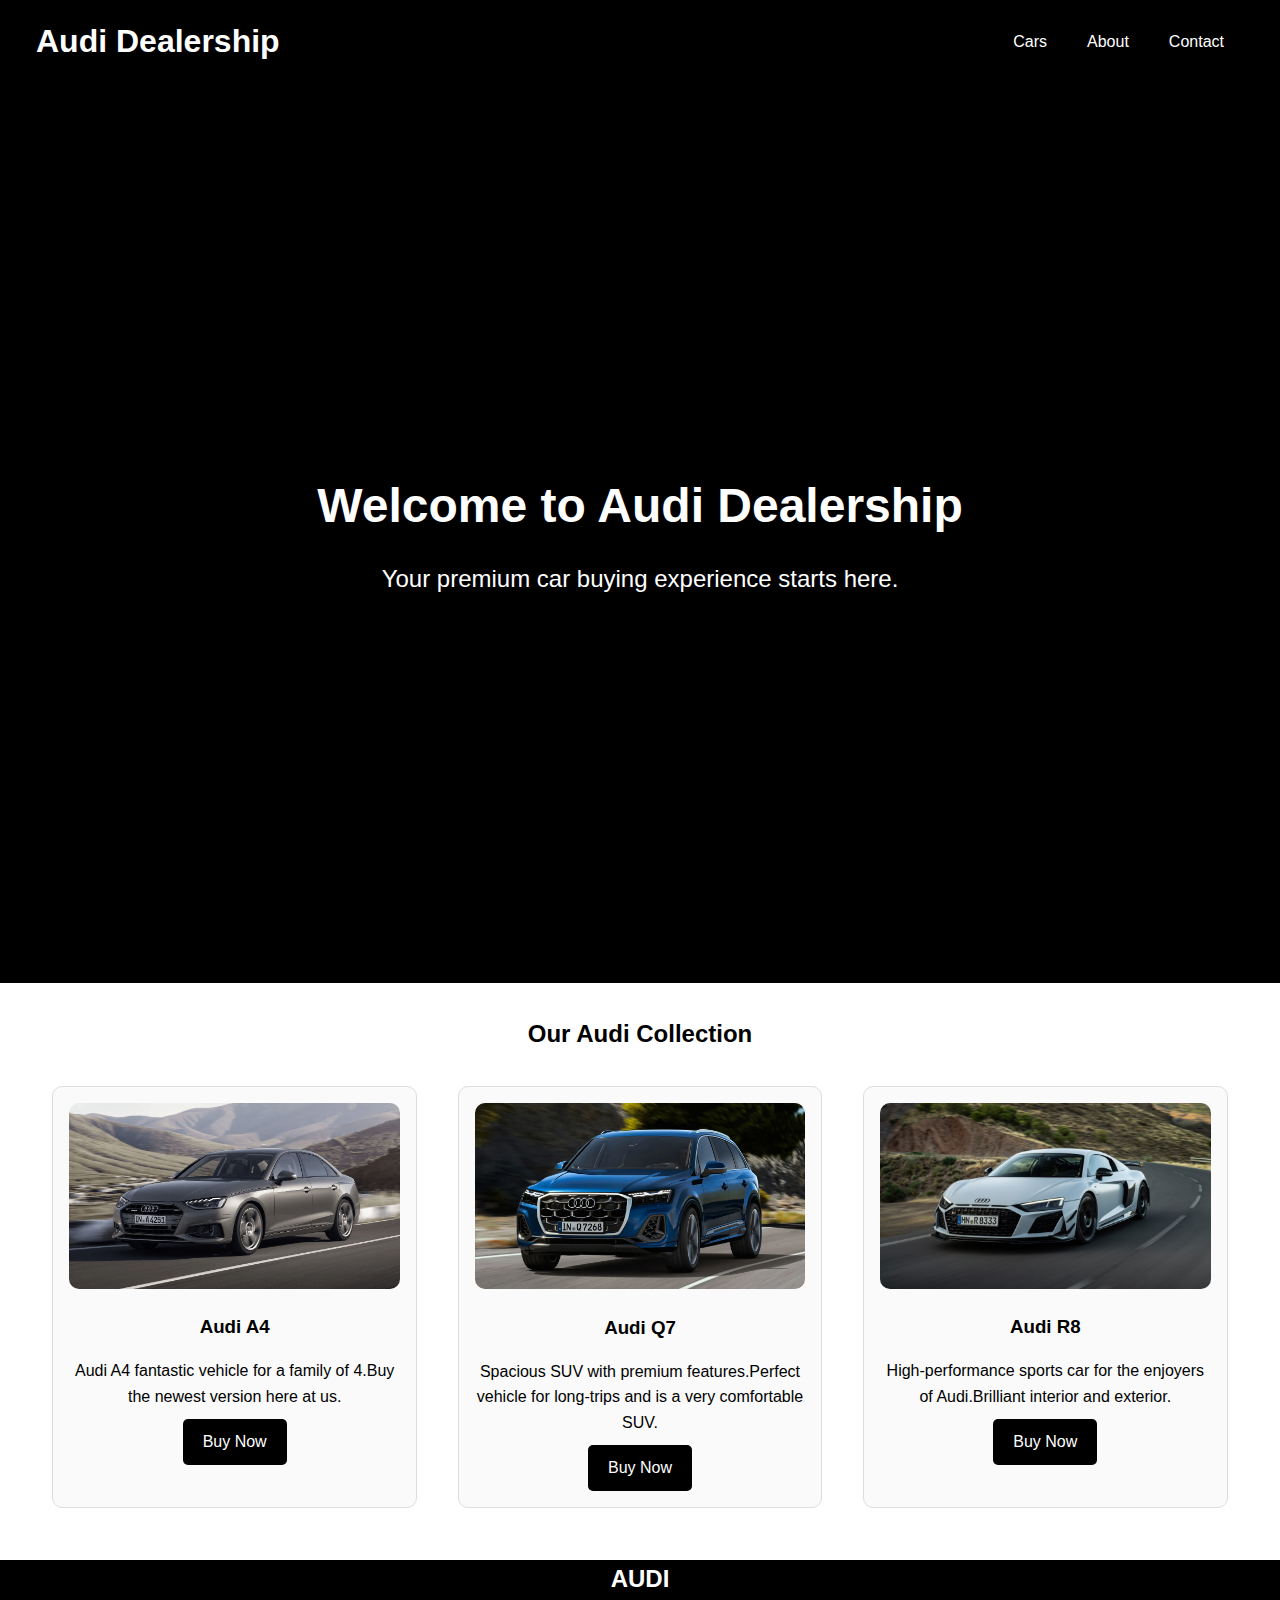
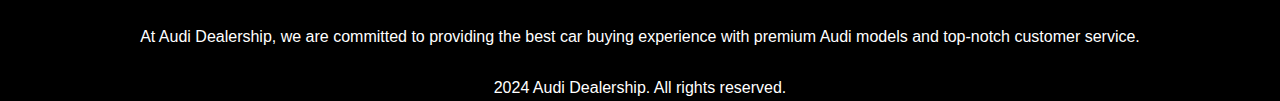
<file: FIRSTPROJECT/index.html>
<!DOCTYPE html>
<html lang="en">
<head>
    <meta charset="UTF-8">
    <meta name="viewport" content="width=device-width, initial-scale=1.0">
    <meta http-equiv="X-UA-Compatible" content="ie=edge">
    <title>Audi Dealership</title>
    <link rel="stylesheet" href="style.css">
</head>
<body>
    <!-- Navbar -->
    <nav>
        <div class="logo">
            <h1>Audi Dealership</h1>
        </div>
        <ul>
            <li><a href="cars.html">Cars</a></li>
            <li><a href="aboutus.html">About</a></li>
            <li><a href="contact.html">Contact</a></li>
        </ul>
    </nav>

    <!-- Home Section -->
    <section id="home">
        <div class="home-content">
            <h2>Welcome to Audi Dealership</h2>
            <p>Your premium car buying experience starts here.</p>
        </div>
    </section>

    <!-- Cars Section -->
    <section id="cars">
        <h2>Our Audi Collection</h2>
        <div class="car-list">
            <div class="car-item">
                <img src="images/audia4.png" alt="Audi A4">
                <h3>Audi A4</h3>
                <p>Audi A4 fantastic vehicle for a family of 4.Buy the newest version here at us.</p>
                <a href="#" class="buy-now-btn">Buy Now</a>
            </div>
            <div class="car-item">
                <img src="images/audi-q7.webp" alt="Audi Q7">
                <h3>Audi Q7</h3>
                <p>Spacious SUV with premium features.Perfect vehicle for long-trips and is a very comfortable SUV.</p>
                <a href="#" class="buy-now-btn">Buy Now</a>
            </div>
            <div class="car-item">
                <img src="images/audi-r8.avif" alt="Audi R8">
                <h3>Audi R8</h3>
                <p>High-performance sports car for the enjoyers of Audi.Brilliant interior and exterior.</p>
                <a href="#" class="buy-now-btn">Buy Now</a>
            </div>
        </div>
    </section>
    <section id="about">
        <h2>AUDI</h2>
        <br>
        <p>At Audi Dealership, we are committed to providing the best car buying experience with premium Audi models and top-notch customer service.</p>
    </section>
    <br>
    <footer>
        <div class="footer-content">
            <p> 2024 Audi Dealership. All rights reserved.</p>
        </div>
    </footer>
</body>
</html>
</file>
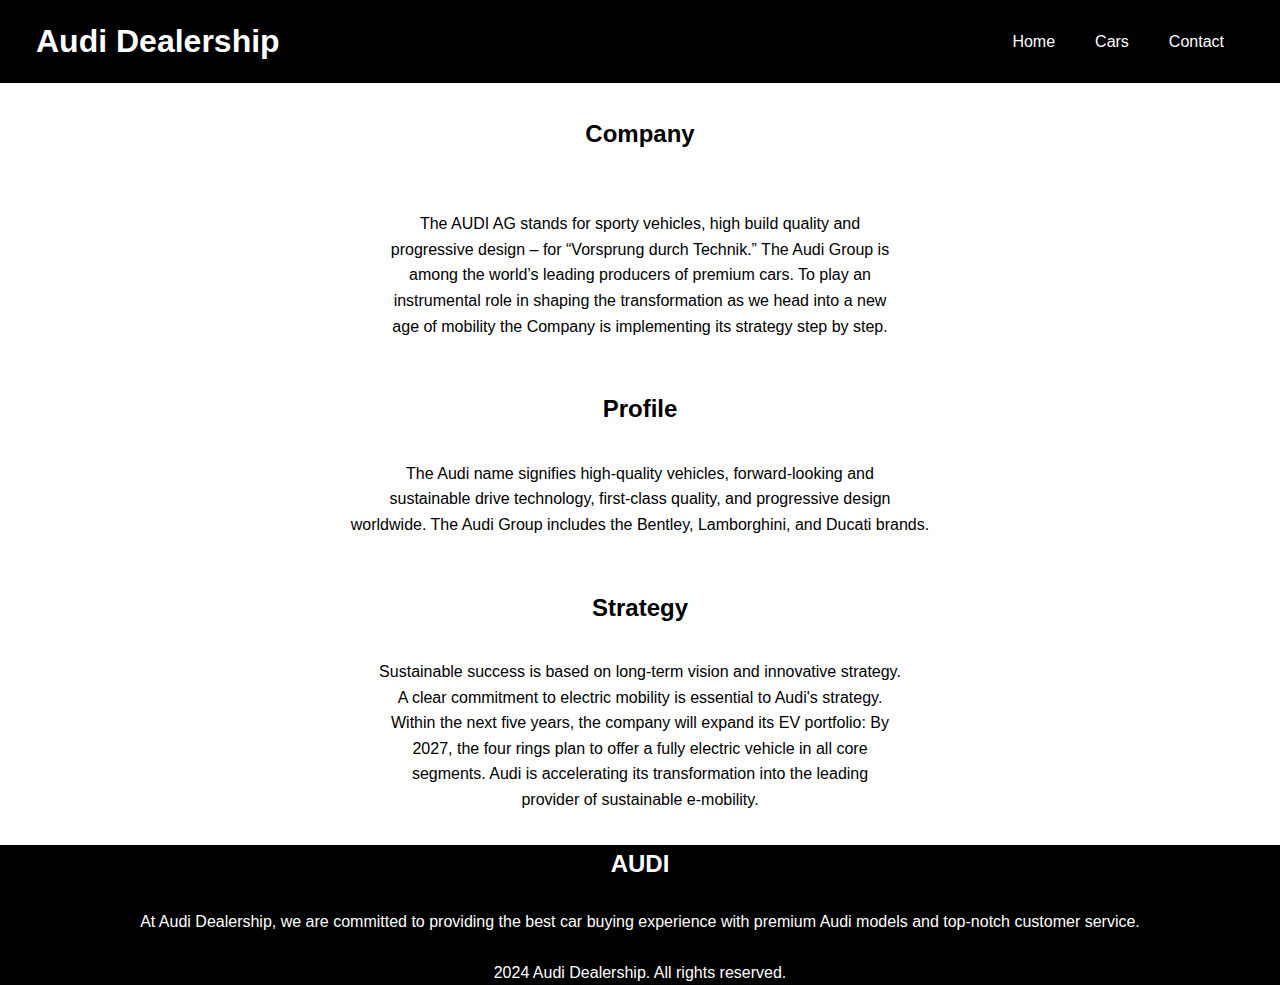
<file: FIRSTPROJECT/aboutus.html>
<!DOCTYPE html>
<html lang="en">
<head>
    <meta charset="UTF-8">
    <meta name="viewport" content="width=device-width, initial-scale=1.0">
    <meta http-equiv="X-UA-Compatible" content="ie=edge">
    <title>Audi Dealership</title>
    <link rel="stylesheet" href="style.css">
</head>
<body>
    <!-- Navbar -->
    <nav>
        <div class="logo">
            <h1>Audi Dealership</h1>
        </div>
        <ul>
            <li><a href="index.html">Home</a></li>
            <li><a href="cars.html">Cars</a></li>
            <li><a href="contact.html">Contact</a></li>
        </ul>
    </nav>

    <!-- Cars Section -->
    <section id="cars">
       <h2>Company</h2>
       <br>
       <p>The AUDI AG stands for sporty vehicles, high build quality and <br> progressive design – for “Vorsprung durch Technik.” The Audi Group is <br> among the world’s leading producers of premium cars. To play an <br> instrumental role in shaping the transformation as we head into a new <br> age of mobility the Company is implementing its strategy step by step.</p>
       <br><br>
       <h2>Profile</h2>
       <p>The Audi name signifies high-quality vehicles, forward-looking and <br>
        sustainable drive technology, first-class quality, and progressive design <br>
        worldwide. The Audi Group includes the Bentley, Lamborghini, and Ducati brands.</p>
        <br><br>
        <h2>Strategy</h2>
        <p>Sustainable success is based on long-term vision and innovative strategy. <br>
            A clear commitment to electric mobility is essential to Audi's strategy. <br>
            Within the next five years, the company will expand its EV portfolio: By <br>
            2027, the four rings plan to offer a fully electric vehicle in all core <br>
            segments. Audi is accelerating its transformation into the leading <br>
            provider of sustainable e-mobility.</p>
    </section>
    <section id="about">
        <h2>AUDI</h2>
        <br>
        <p>At Audi Dealership, we are committed to providing the best car buying experience with premium Audi models and top-notch customer service.</p>
    </section>
    <br>
    <footer>
        <div class="footer-content">
            <p> 2024 Audi Dealership. All rights reserved.</p>
        </div>
    </footer>
</body>
</html>
</file>
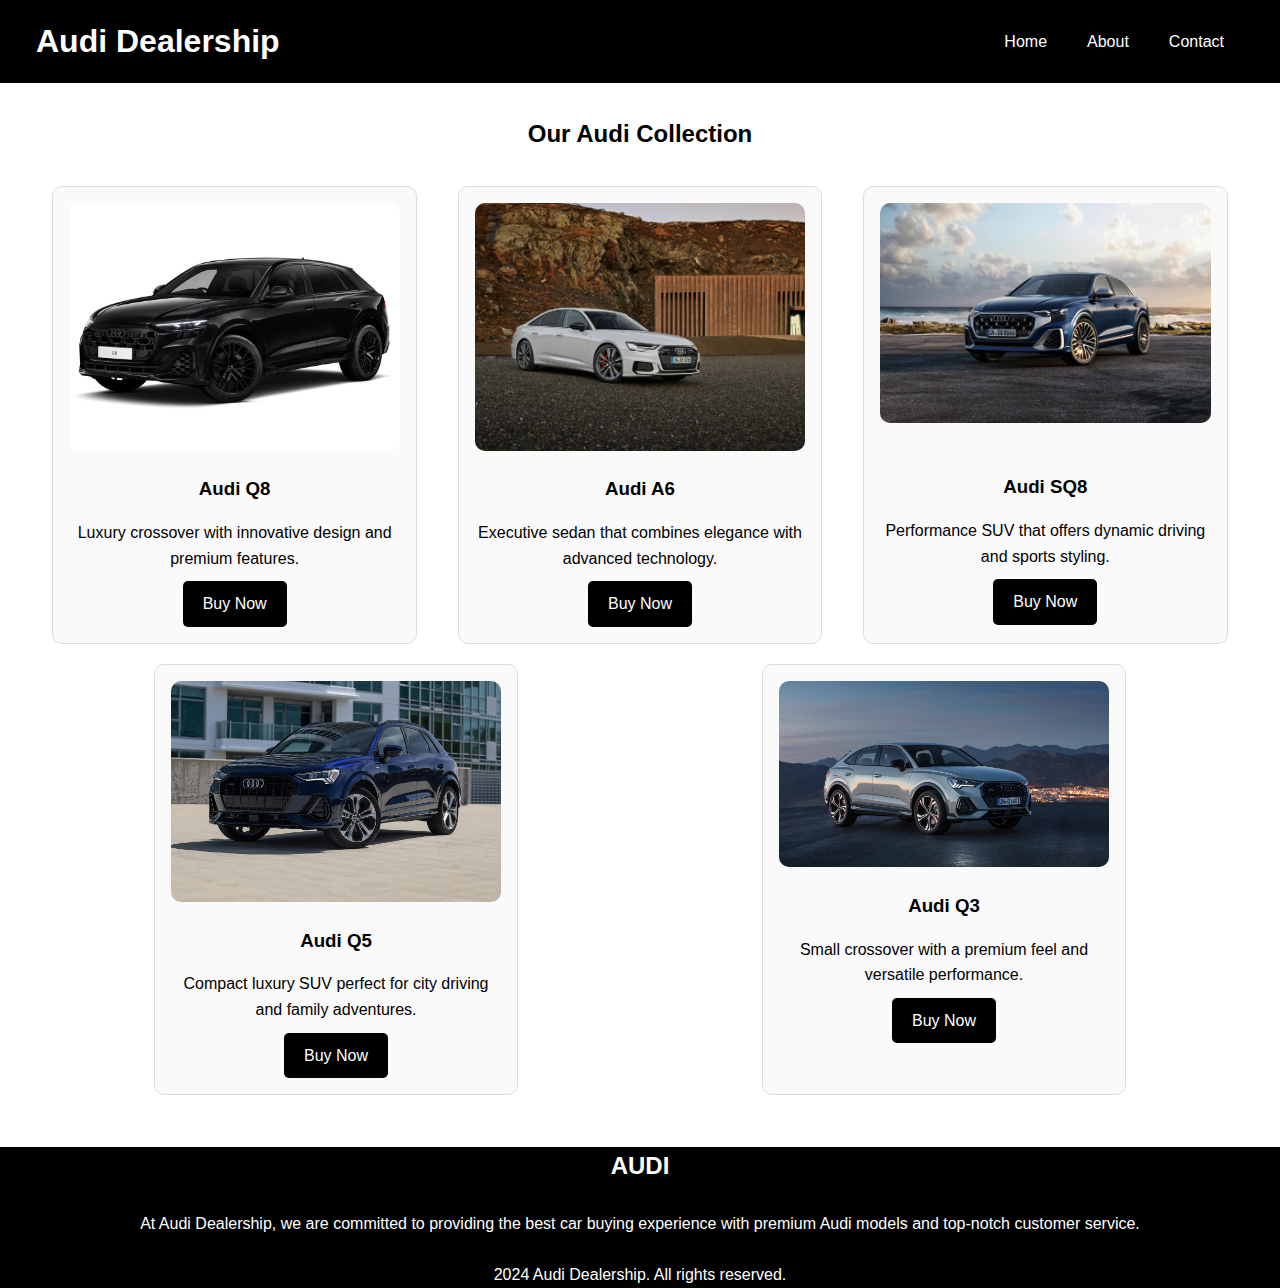
<file: FIRSTPROJECT/cars.html>
<!DOCTYPE html>
<html lang="en">
<head>
    <meta charset="UTF-8">
    <meta name="viewport" content="width=device-width, initial-scale=1.0">
    <meta http-equiv="X-UA-Compatible" content="ie=edge">
    <title>Audi Cars - Audi Dealership</title>
    <link rel="stylesheet" href="style.css">
</head>
<body>
    <!-- Navbar -->
    <nav>
        <div class="logo">
            <h1>Audi Dealership</h1>
        </div>
        <ul>
            <li><a href="index.html">Home</a></li>
            <li><a href="aboutus.html">About</a></li>
            <li><a href="contact.html">Contact</a></li>
        </ul>
    </nav>

    <!-- Cars Section -->
    <section id="cars">
        <h2>Our Audi Collection</h2>
        <div class="car-list">
            <!-- Audi Q8 -->
            <div class="car-item">
                <img src="images/q8.jpg" alt="Audi Q8">
                <h3>Audi Q8</h3>
                <p>Luxury crossover with innovative design and premium features.</p>
                <a href="#" class="buy-now-btn">Buy Now</a>
            </div>
            <!-- Audi A6 -->
            <div class="car-item">
                <img src="images/a6.jpg" alt="Audi A6">
                <h3>Audi A6</h3>
                <p>Executive sedan that combines elegance with advanced technology.</p>
                <a href="#" class="buy-now-btn">Buy Now</a>
            </div>
            <!-- Audi SQ8 -->
            <div class="car-item">
                <img src="images/sq8.jpg" alt="Audi SQ8">
                <br><br>
                <h3>Audi SQ8</h3>
                <p>Performance SUV that offers dynamic driving and sports styling.</p>
                <a href="#" class="buy-now-btn">Buy Now</a>
            </div>
            <!-- Audi Q5 -->
            <div class="car-item">
                <img src="images/q5.png" alt="Audi Q5">
                <h3>Audi Q5</h3>
                <p>Compact luxury SUV perfect for city driving and family adventures.</p>
                <a href="#" class="buy-now-btn">Buy Now</a>
            </div>
            <!-- Audi Q3 -->
            <div class="car-item">
                <img src="images/q3.jpeg" alt="Audi Q3">
                <br>
                <h3>Audi Q3</h3>
                <p>Small crossover with a premium feel and versatile performance.</p>
                <a href="#" class="buy-now-btn">Buy Now</a>
            </div>
        </div>
    </section>

    <section id="about">
        <h2>AUDI</h2>
        <br>
        <p>At Audi Dealership, we are committed to providing the best car buying experience with premium Audi models and top-notch customer service.</p>
    </section>
    <br>
    <footer>
        <div class="footer-content">
            <p> 2024 Audi Dealership. All rights reserved.</p>
        </div>
    </footer>
    </footer>
</body>
</html>
</file>
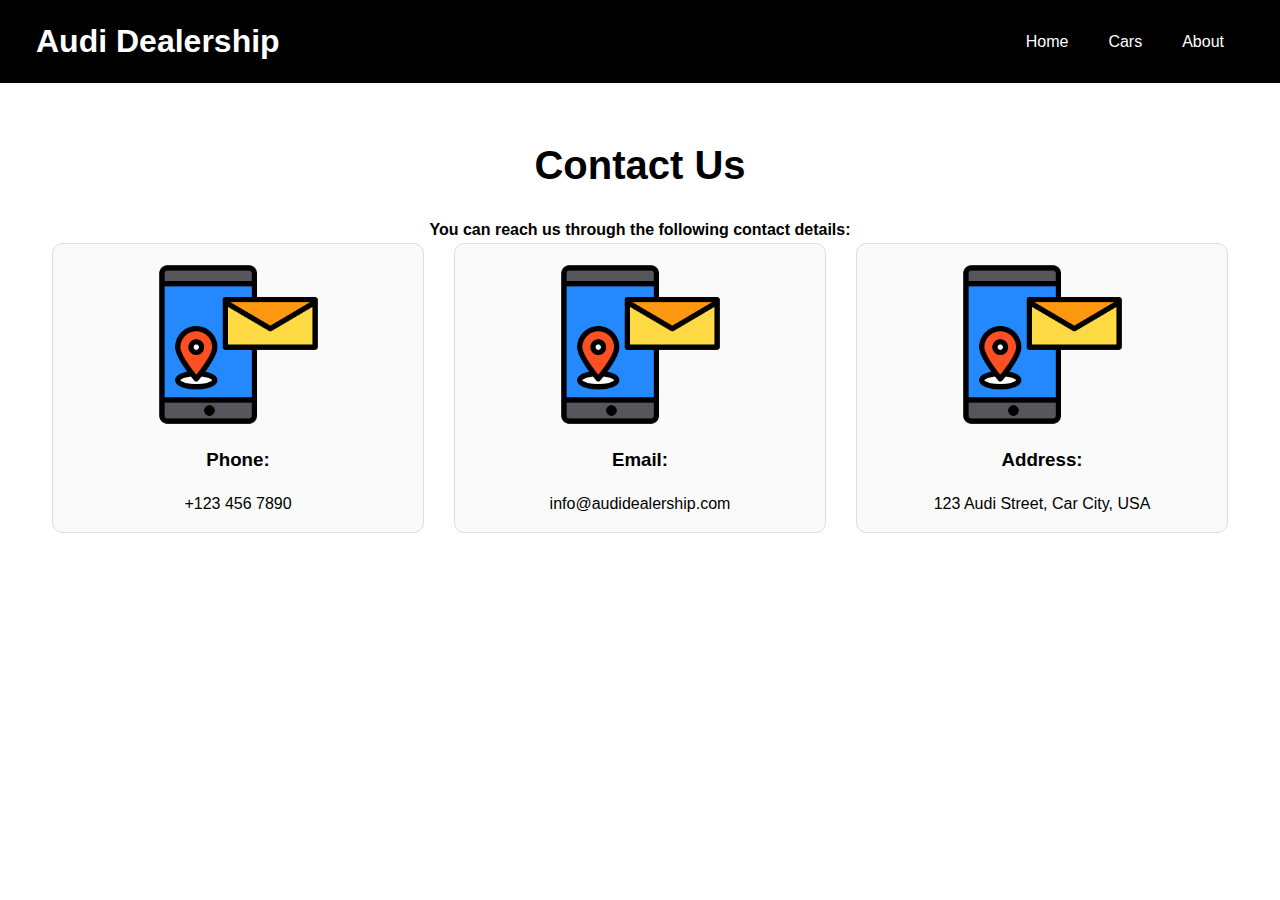
<file: FIRSTPROJECT/contact.html>
<!DOCTYPE html>
<html lang="en">
<head>
    <meta charset="UTF-8">
    <meta name="viewport" content="width=device-width, initial-scale=1.0">
    <meta http-equiv="X-UA-Compatible" content="ie=edge">
    <title>Contact Us - Audi Dealership</title>
    <link rel="stylesheet" href="style.css">
    <style>
        body {
            text-align: center;
            background-color: white;
        }
        #cars {
            padding: 50px 20px;
        }

        #cars h2 {
            margin-bottom: 20px;
            font-size: 2.5em;
        }

        .car-list {
            display: flex;
            flex-direction: row;
            justify-content: center;
            gap: 30px; 
        }

        .car-item {
            margin-bottom: 30px;
            text-align: center;
        }

        .car-item img {
            max-width: 50%; 
            display: block;
            margin: 0 auto; 
        }
        footer{
            color: black;
            text-align: center;
        }
    </style>
</head>
<body>
    <nav>
        <div class="logo">
            <h1>Audi Dealership</h1>
        </div>
        <ul>
            <li><a href="index.html">Home</a></li>
            <li><a href="cars.html">Cars</a></li>
            <li><a href="aboutus.html">About</a></li>
        </ul>
    </nav>

    <!-- Contact Section -->
    <section id="cars">
        <h2>Contact Us</h2>
        <strong>You can reach us through the following contact details:</strong>
        <div class="car-list">
            <div class="car-item">
                <img src="images/23.png" alt="Audi R8">
                <h3>Phone:</h3>
                <p>+123 456 7890</p>
            </div>
            <div class="car-item">
                <img src="images/23.png" alt="Audi R8">
                <h3>Email:</h3>
                <p>info@audidealership.com</p>
            </div>
            <div class="car-item">
                <img src="images/23.png" alt="Audi R8">
                <h3>Address:</h3>
                <p>123 Audi Street, Car City, USA</p>
            </div>
        </div>
    </section>

    <footer>
        <section id="about">
            <h2>AUDI</h2>
            <br>
            <p>At Audi Dealership, we are committed to providing the best car buying experience with premium Audi models and top-notch customer service.</p>
        </section>
        <br>
        <div class="footer-content">
            <p> 2024 Audi Dealership. All rights reserved.</p>
        </div>
    </footer>
</body>
</html>
</file>
<file: FIRSTPROJECT/style.css>
/* General Styles */
* {
  margin: 0;
  padding: 0;
  box-sizing: border-box;
  font-family: Arial, sans-serif;
}

body {
  line-height: 1.6;
  background-color: #f4f4f4;
}

/* Navbar styling */
nav {
  display: flex;
  justify-content: space-between;
  align-items: center;
  background-color: #000;
  padding: 1rem;
}

nav .logo h1 {
  color: #fff;
  margin-left: 20px;
}

nav ul {
  list-style: none;
  display: flex;
  margin-right: 20px;
}

nav ul li {
  margin: 0 10px;
}

nav ul li a {
  color: white;
  text-decoration: none;
  padding: 5px 10px;
  border-radius: 5px;
  transition: background-color 0.3s;
}

nav ul li a:hover {
  background-color: #444;
}

/* Home Section */
#home {
  height: 100vh;
  background: url('https://example.com/audi-banner.jpg') no-repeat center center/cover;
  display: flex;
  justify-content: center;
  align-items: center;
  color: white;
  text-align: center;
}

#home .home-content h2 {
  font-size: 3rem;
  margin-bottom: 1rem;
}

#home .home-content p {
  font-size: 1.5rem;
}

/* Cars Section */
#cars {
  padding: 2rem;
  background-color: #fff;
  text-align: center;
}

#cars h2 {
  margin-bottom: 2rem;
}

.car-list {
  display: flex;
  justify-content: space-around;
  flex-wrap: wrap;
}

.car-item {
  text-align: center;
  width: 30%;
  border: 1px solid #ddd;
  padding: 1rem;
  background-color: #fafafa;
  border-radius: 10px;
  margin-bottom: 20px;
}

.car-item img {
  width: 100%;
  border-radius: 10px;
}

.car-item h3 {
  margin: 1rem 0;
}

/* "Buy Now" Button Styling */
.buy-now-btn {
  display: inline-block;
  padding: 10px 20px;
  background-color: #000;
  color: #fff;
  text-decoration: none;
  border-radius: 5px;
  transition: background-color 0.3s ease-in-out;
  margin-top: 10px;
}

.buy-now-btn:hover {
  background-color: #444;
}

/* Responsive for smaller screens */
@media screen and (max-width: 768px) {
  .car-list {
      flex-direction: column;
      align-items: center;
  }

  .car-item {
      width: 80%;
  }
}

@media screen and (max-width: 480px) {
  #home .home-content h2 {
      font-size: 2rem;
  }

  #home .home-content p {
      font-size: 1rem;
  }

  .buy-now-btn {
      padding: 8px 16px;
      font-size: 0.9rem;
  }
}
body {
  line-height: 1.6;
  background-color: #000; /* New background color */
}
.footer-content{
  color: white;
  text-align: center;
}
#about{
  color: white;
  text-align: center;
}
</file>
